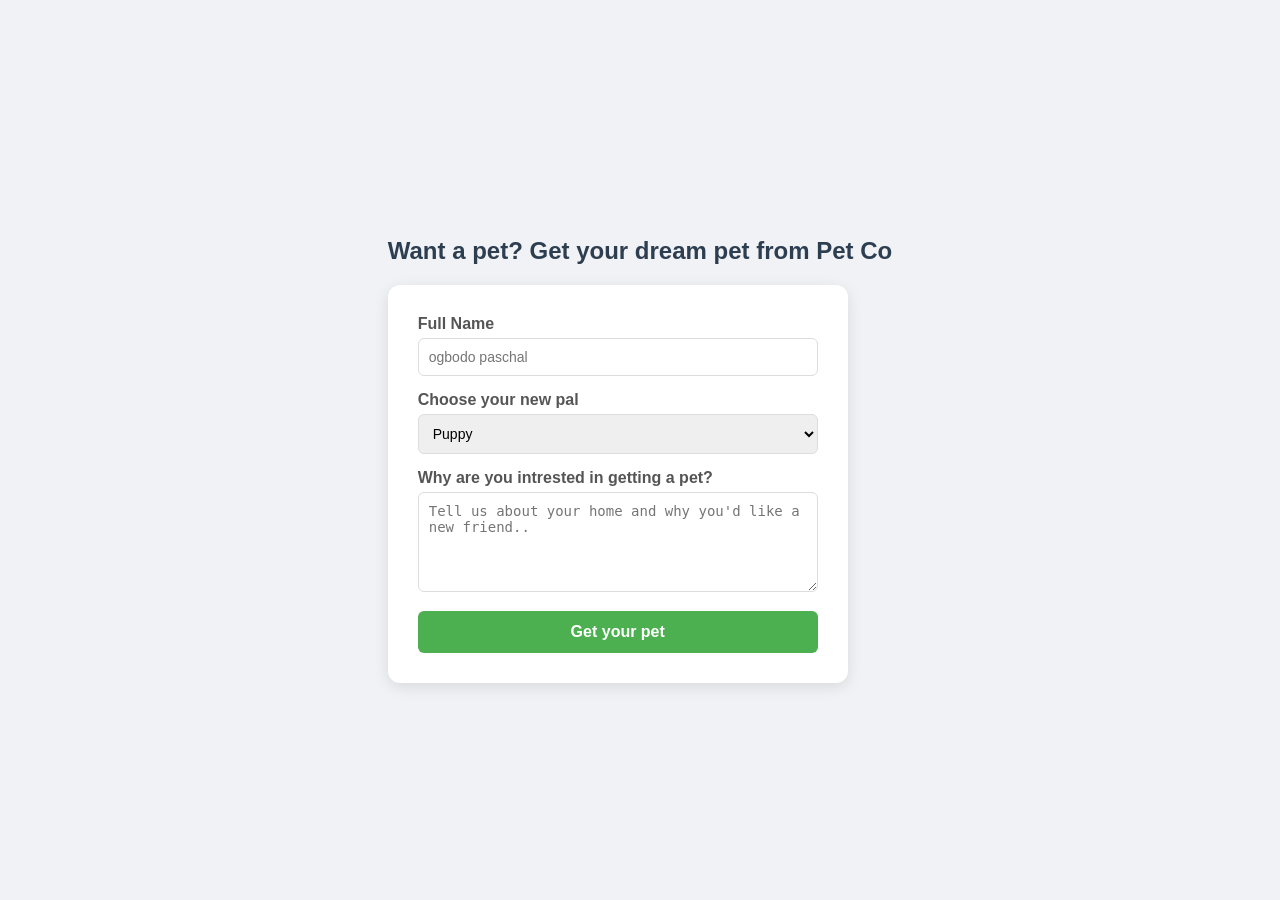
<file: index.html>
<!DOCTYPE html>
<html lang="en">
<head>
  <meta charset="UTF-8">
   <meta name="viewport" content="width-device-width, initial-scale=1.0">
    <title>Pet Co. Adopt Your Favorite Animal</title>
     <link rel="stylesheet" href="form.css">
</head>
<body>
  <div class="header">
    <h2> Want a pet? Get your dream pet from Pet Co</h2>
     <form>
      <div class="details">
      <div class="form-section">
        <label for="name">Full Name</label>
    <input type="text" id="name" for="name" placeholder="ogbodo paschal" required>
      </div>
      <div class="form-section">
        <label for="pets">Choose your new pal</label>
        <select id='pets' name="pets">
      <option value="dog">Puppy</option>
      <option value="cat">Kitten</option>
      <option value="bird">Parrot</option>
      <option value="reptil">Rock Pyton</option>
    </select>
      </div>
      <div class="form-section">
        <label for="form-survey">Why are you intrested in getting a pet?</label>
         <textarea id="form-survey" name="form-survey" placeholder="Tell us about your home and why you'd like a new friend.."></textarea>
      </div>
      <button> Get your pet</button>
  </div>
</body>
</html>
</file>
<file: form.css>
body {
            font-family: 'Segoe UI', Tahoma, Geneva, Verdana, sans-serif;
            background-color: #f0f2f5;
            display: flex;
            justify-content: center;
            align-items: center;
             height: 100vh; 
            margin: 0;
        }

        .details {
            background-color: #ffffff;
            padding: 30px;
            border-radius: 12px;
            box-shadow: 0 4px 15px rgba(0, 0, 0, 0.1);
            width: 100%;
            max-width: 400px;
        }

        h2 {
            text-align: center;
            color: #2c3e50;
            margin-bottom: 20px;
        }

        .form-section {
            margin-bottom: 15px;
        }

        label {
            display: block;
            margin-bottom: 5px;
            font-weight: 600;
            color: #555;
        }

        input[type="text"],
        select,
        textarea {
            width: 100%;
            padding: 10px;
            border: 1px solid #ddd;
            border-radius: 6px;
            box-sizing: border-box; 
            font-size: 14px;
        }

        textarea {
            resize: vertical;
            height: 100px;
        }

        button {
            width: 100%;
            background-color: #4CAF50;
            color: white;
            padding: 12px;
            border: none;
            border-radius: 6px;
            cursor: pointer;
            font-size: 16px;
            font-weight: bold;
            transition: background-color 0.3s ease;
        }

        button:hover {
            background-color: #45a049;
            cursor: pointer;
        }
</file>
